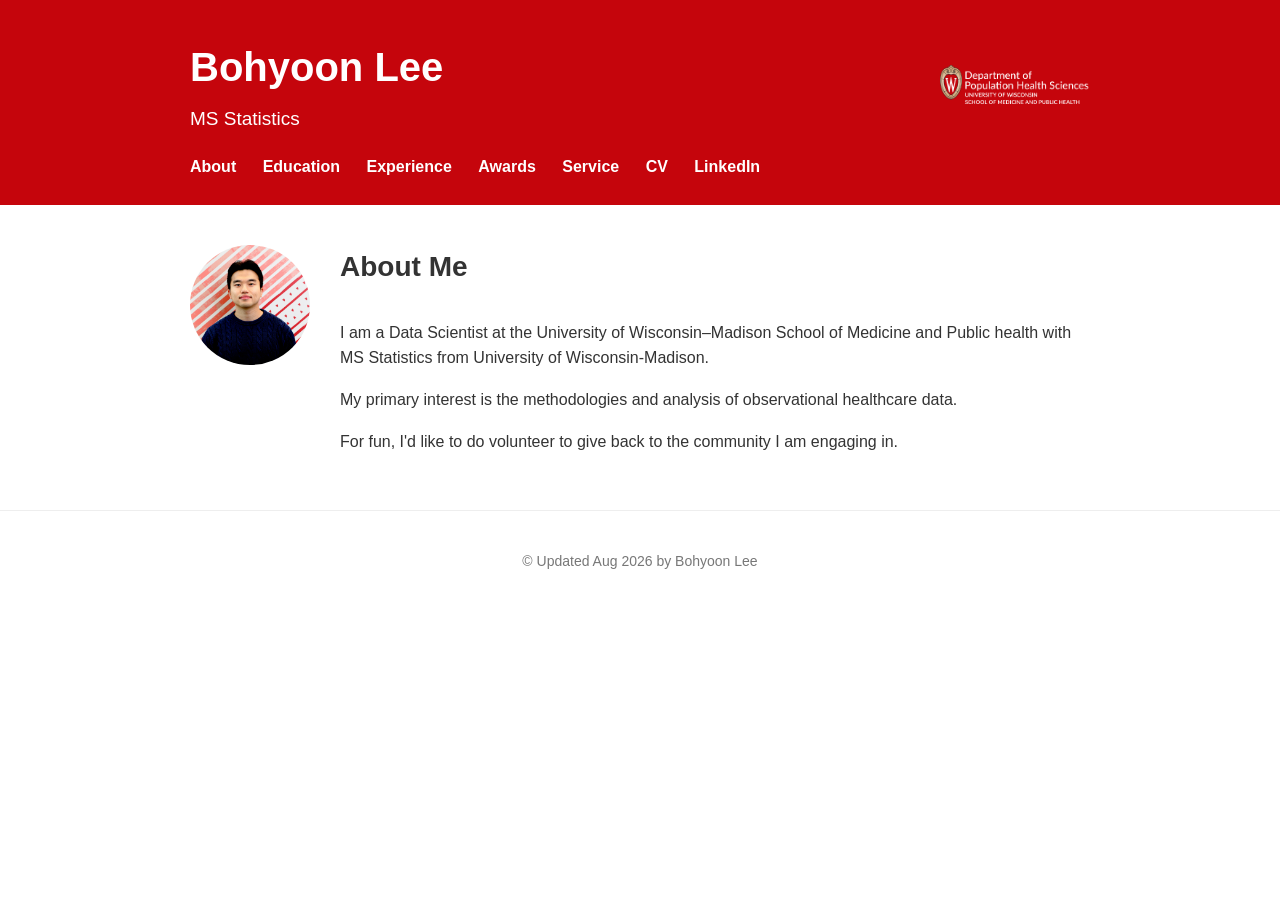
<file: index.html>
<!DOCTYPE html>
<html lang="en">

<head>
    <meta charset="UTF-8">
    <meta name="viewport" content="width=device-width, initial-scale=1.0">

    <title>Bohyoon Lee</title>

    <link rel="stylesheet" href="styles.css?v=4">
</head>

<body>

<header>

    <div class="container">

        <div class="header-top">

            <div class="header-text">

                <h1>Bohyoon Lee</h1>

                <p class="subtitle">
                    MS Statistics
                </p>

            </div>

            <div class="header-logo">

                <a href="https://www.wisc.edu/" target="_blank">
                    <img
                        src="POPUHEALSMPH_color-flush-reverse.png"
                        alt="University of Wisconsin–Madison"
                        class="uw-logo"
                    >
                </a>

            </div>

        </div>


        <nav>
            <a href="index.html">About</a>
            <a href="education.html">Education</a>
            <!-- <a href="research.html">Research</a> -->
            <a href="experience.html">Experience</a>
            <a href="awards.html">Awards</a>
            <a href="service.html">Service</a>
            <a href="bohyoonlee_CV.pdf" target="_blank">CV</a>
            <a href="https://www.linkedin.com/in/bohyoonlee/"
               target="_blank">LinkedIn</a>
        </nav>

    </div>

</header>


<main class="container">

<section class="about">

    <img
        src="profile-photo.JPG"
        alt="Bohyoon Lee"
        class="profile-photo"
    >

    <div class="about-text">

        <h2>About Me</h2>

        <p>
            I am a Data Scientist at the University of
            Wisconsin–Madison School of Medicine and Public health with MS Statistics from University of Wisconsin-Madison.
        </p>

        <p>
            My primary interest is the methodologies and analysis of observational healthcare data.
        </p>

        <p>
            For fun, I'd like to do volunteer to give back to the community I am engaging in.
        </p>

    </div>

</section>

</main>


<footer>
    <p>© Updated Aug 2026 by Bohyoon Lee</p>
</footer>

</body>
</html>
</file>
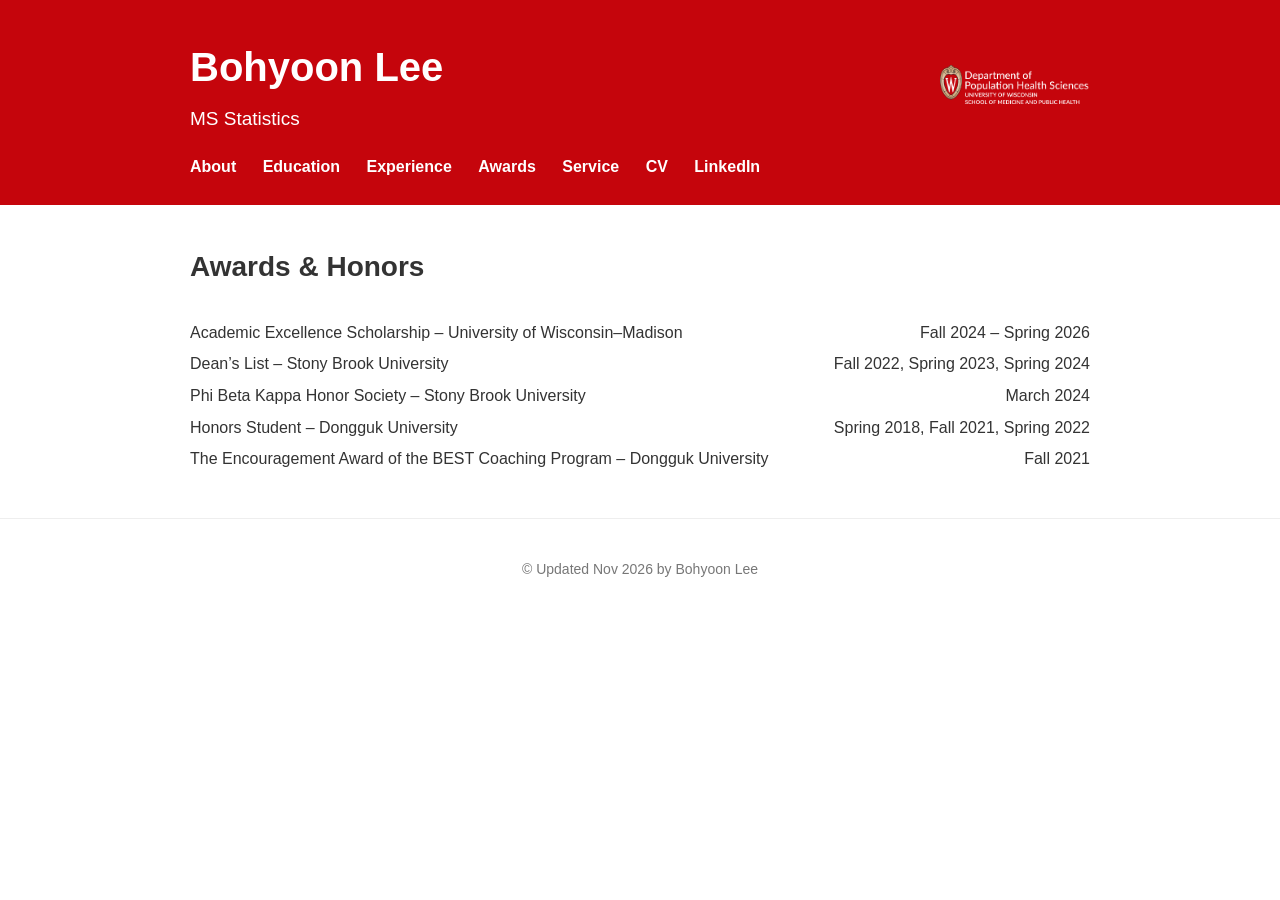
<file: awards.html>
<!DOCTYPE html>
<html lang="en">

<head>

    <meta charset="UTF-8">
    <meta name="viewport" content="width=device-width, initial-scale=1.0">

    <title>Awards | Bohyoon Lee</title>

    <link rel="stylesheet" href="styles.css?v=4">

</head>

<body>

<header>

    <div class="container">

        <div class="header-top">

            <div class="header-text">

                <h1>Bohyoon Lee</h1>

                <p class="subtitle">
                    MS Statistics
                </p>

            </div>

            <div class="header-logo">

                <a href="https://www.wisc.edu/" target="_blank">
                    <img
                        src="POPUHEALSMPH_color-flush-reverse.png"
                        alt="University of Wisconsin–Madison"
                        class="uw-logo"
                    >
                </a>

            </div>

        </div>


        <nav>
            <a href="index.html">About</a>
            <a href="education.html">Education</a>
            <!-- <a href="research.html">Research</a> -->
            <a href="experience.html">Experience</a>
            <a href="awards.html">Awards</a>
            <a href="service.html">Service</a>
            <a href="bohyoonlee_CV.pdf" target="_blank">CV</a>
            <a href="https://www.linkedin.com/in/bohyoonlee/"
               target="_blank">LinkedIn</a>
        </nav>

    </div>

</header>


<main class="container">

<section class="awards-section">

    <h2>Awards & Honors</h2>

    <div class="award-row">
        <div class="award-title">
            Academic Excellence Scholarship – University of Wisconsin–Madison
        </div>
        <div class="award-period">
            Fall 2024 – Spring 2026
        </div>
    </div>

    <div class="award-row">
        <div class="award-title">
            Dean’s List – Stony Brook University
        </div>
        <div class="award-period">
            Fall 2022, Spring 2023, Spring 2024
        </div>
    </div>

    <div class="award-row">
        <div class="award-title">
            Phi Beta Kappa Honor Society – Stony Brook University
        </div>
        <div class="award-period">
            March 2024
        </div>
    </div>

    <div class="award-row">
        <div class="award-title">
            Honors Student – Dongguk University
        </div>
        <div class="award-period">
            Spring 2018, Fall 2021, Spring 2022
        </div>
    </div>

    <div class="award-row">
        <div class="award-title">
            The Encouragement Award of the BEST Coaching Program – Dongguk University
        </div>
        <div class="award-period">
            Fall 2021
        </div>
    </div>

</section>

</main>

<footer>
    <p>© Updated Nov 2026 by Bohyoon Lee</p>
</footer>

</body>

</html>
</file>
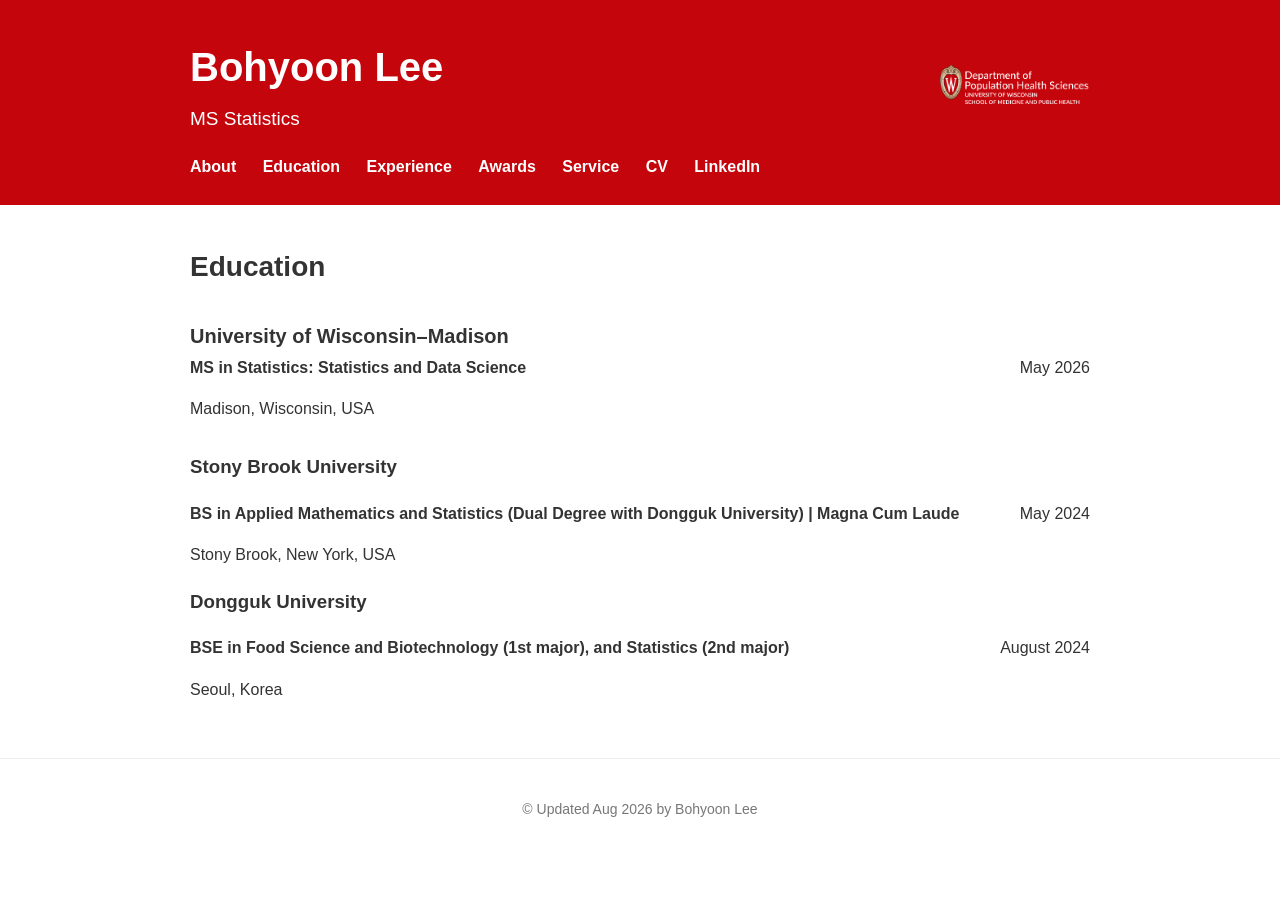
<file: education.html>
<!DOCTYPE html>
<html lang="en">

<head>
    <meta charset="UTF-8">
    <meta name="viewport" content="width=device-width, initial-scale=1.0">

    <title>Education | Bohyoon Lee</title>

    <link rel="stylesheet" href="styles.css?v=4">
</head>

<body>

<header>

    <div class="container">

        <div class="header-top">

            <div class="header-text">

                <h1>Bohyoon Lee</h1>

                <p class="subtitle">
                    MS Statistics
                </p>

            </div>

            <div class="header-logo">

                <a href="https://www.wisc.edu/" target="_blank">
                    <img
                        src="POPUHEALSMPH_color-flush-reverse.png"
                        alt="University of Wisconsin–Madison"
                        class="uw-logo"
                    >
                </a>

            </div>

        </div>


        <nav>
            <a href="index.html">About</a>
            <a href="education.html">Education</a>
            <!-- <a href="research.html">Research</a> -->
            <a href="experience.html">Experience</a>
            <a href="awards.html">Awards</a>
            <a href="service.html">Service</a>
            <a href="bohyoonlee_CV.pdf" target="_blank">CV</a>
            <a href="https://www.linkedin.com/in/bohyoonlee/"
               target="_blank">LinkedIn</a>
        </nav>

    </div>

</header>


<main class="container">

<section>

    <h2>Education</h2>

<div class="education-entry">
    
    <!-- <div class="education-header"> -->

        <h3>University of Wisconsin–Madison</h3>

        <div class="degree-row">

        <p class="degree">
            <strong>
                MS in Statistics: Statistics and Data Science
            </strong>
        </p>

        <p class="education-date">
            May 2026
        </p>
        </div>
        <p>
            Madison, Wisconsin, USA
        </p>

    <!-- </div> -->
</div>

    <!-- <div class="education-header"> -->

        <h3>Stony Brook University</h3>
        <div class="degree-row">
        <p class="degree">
            <strong>
                BS in Applied Mathematics and Statistics (Dual Degree with Dongguk University) | Magna Cum Laude
            </strong>
        </p>

        <p class="education-date">
            May 2024
        </p>
        </div>
        <p>
            Stony Brook, New York, USA
        </p>

    <!-- </div> -->

    <!-- <div class="education-header"> -->

        <h3>Dongguk University</h3>
        <div class="degree-row">
        <p class="degree">
            <strong>
                BSE in Food Science and Biotechnology (1st major), and Statistics (2nd major)
            </strong>
        </p>

        <p class="education-date">
            August 2024
        </p>
        </div>
        <p>
            Seoul, Korea
        </p>

    <!-- </div> -->

</section>

</main>


<footer>
    <p>© Updated Aug 2026 by Bohyoon Lee</p>
</footer>

</body>
</html>
</file>
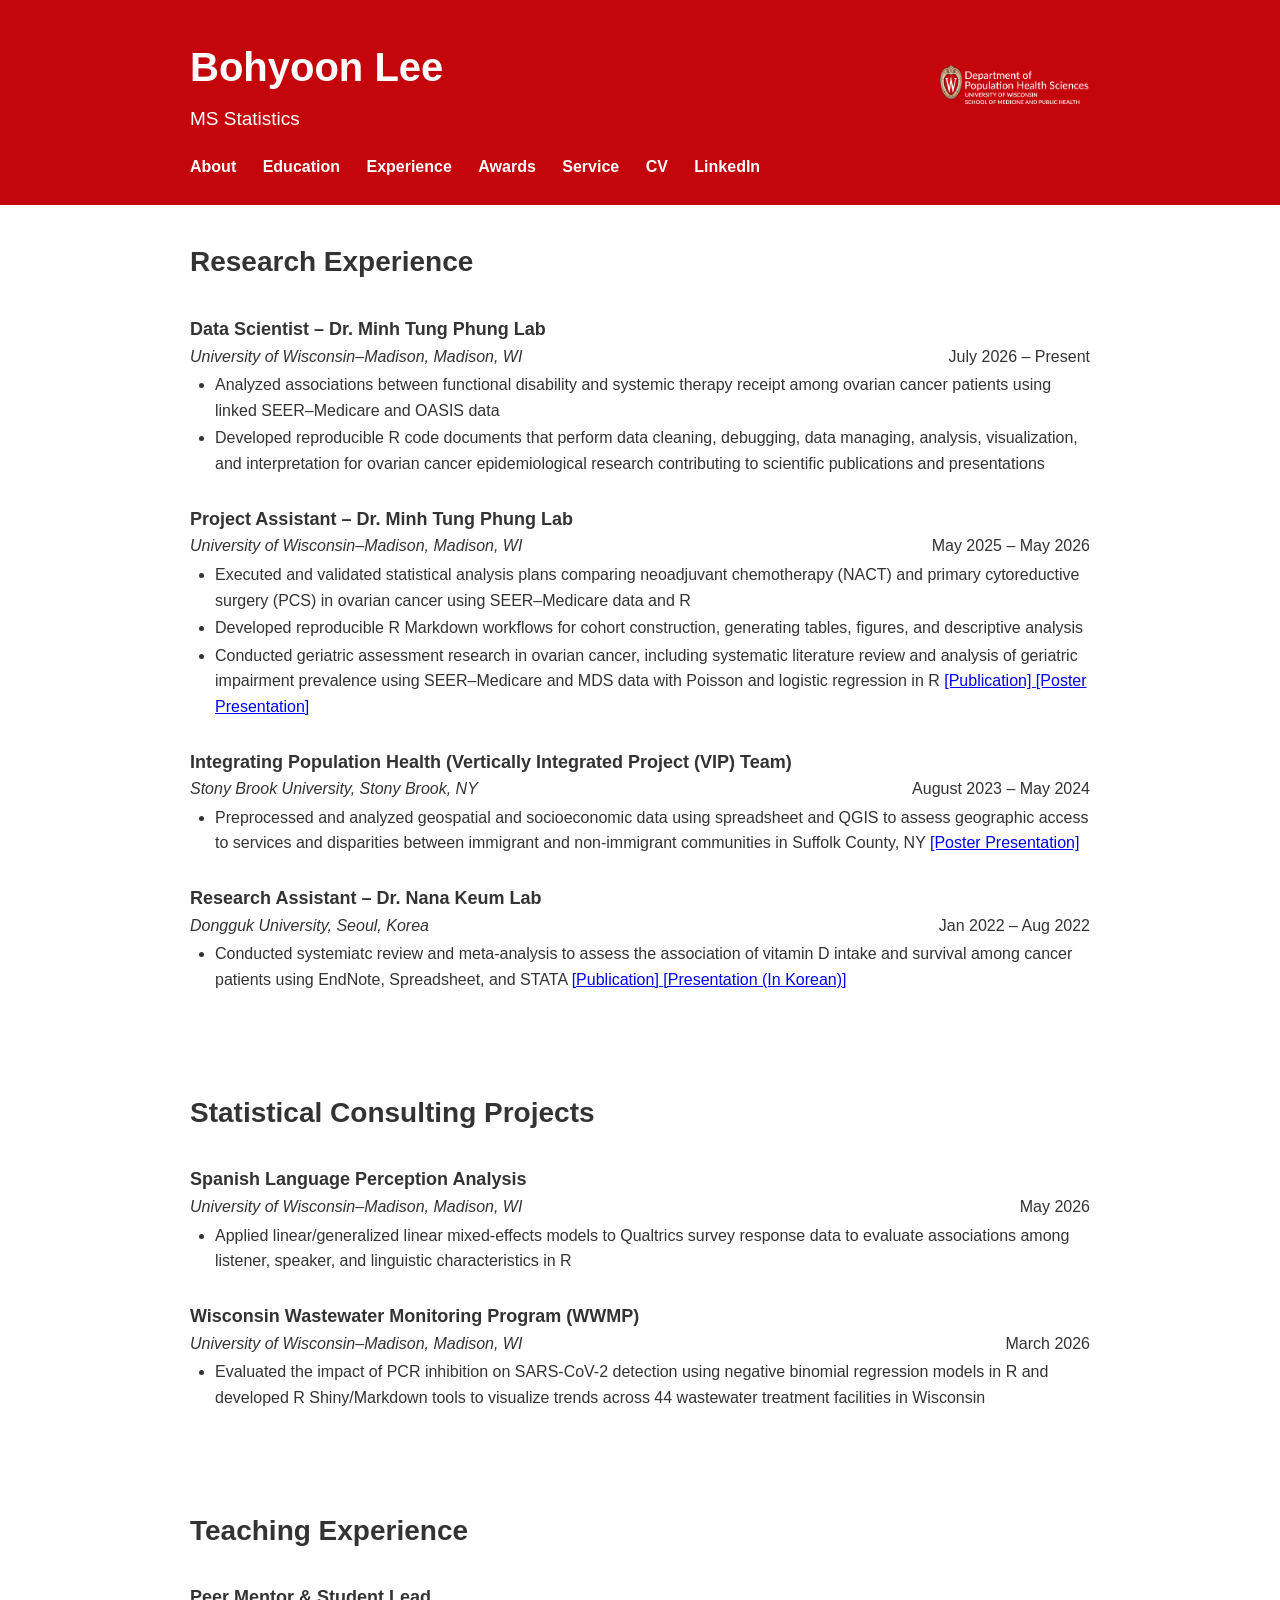
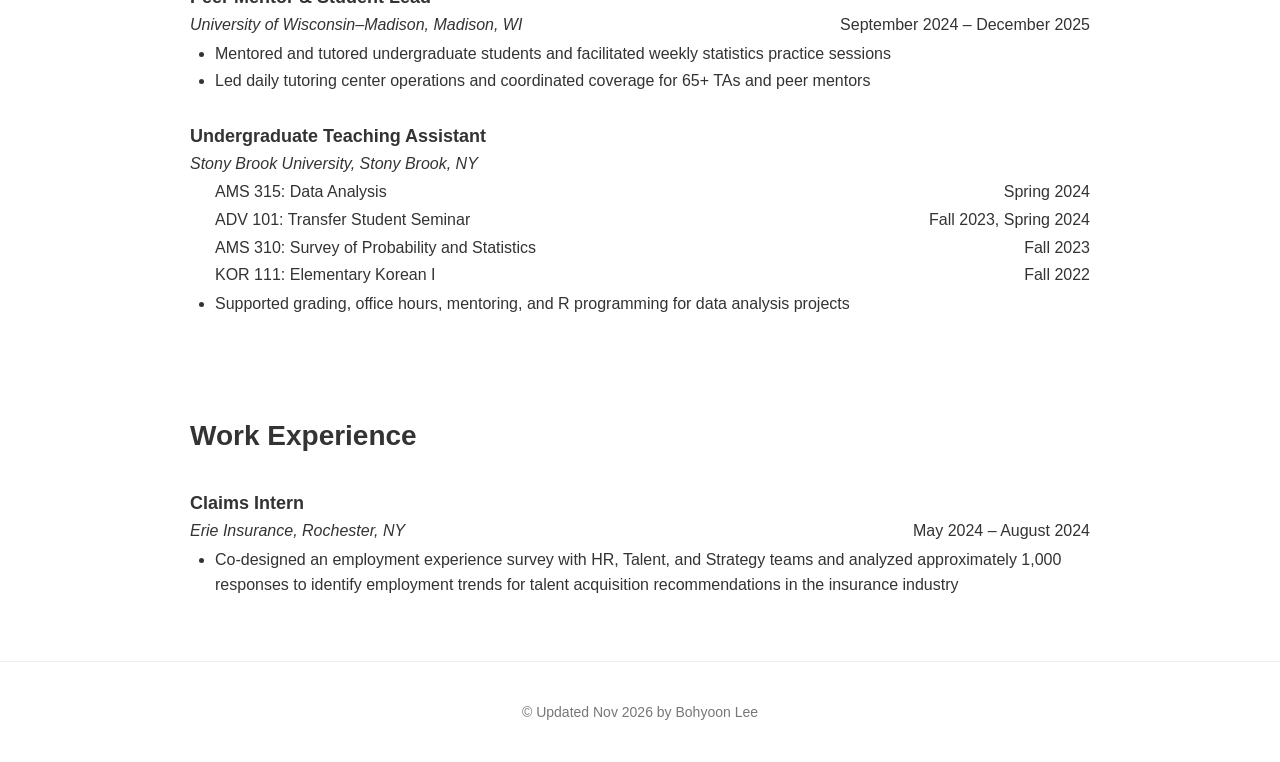
<file: experience.html>
<!DOCTYPE html>
<html lang="en">

<head>

    <meta charset="UTF-8">
    <meta name="viewport" content="width=device-width, initial-scale=1.0">

    <title>Experience | Bohyoon Lee</title>

    <link rel="stylesheet" href="styles.css?v=4">

</head>


<body>


<header>

    <div class="container">

        <div class="header-top">

            <div class="header-text">

                <h1>Bohyoon Lee</h1>

                <p class="subtitle">
                    MS Statistics
                </p>

            </div>

            <div class="header-logo">

                <a href="https://www.wisc.edu/" target="_blank">
                    <img
                        src="POPUHEALSMPH_color-flush-reverse.png"
                        alt="University of Wisconsin–Madison"
                        class="uw-logo"
                    >
                </a>

            </div>

        </div>


        <nav>
            <a href="index.html">About</a>
            <a href="education.html">Education</a>
            <!-- <a href="research.html">Research</a> -->
            <a href="experience.html">Experience</a>
            <a href="awards.html">Awards</a>
            <a href="service.html">Service</a>
            <a href="bohyoonlee_CV.pdf" target="_blank">CV</a>
            <a href="https://www.linkedin.com/in/bohyoonlee/"
               target="_blank">LinkedIn</a>
        </nav>

    </div>

</header>



<main class="container">


<!-- ========================================
     Research Experience
======================================== -->

<section class="experience-section">

    <h2>Research Experience</h2>


    <!-- Data Scientist -->

    <div class="experience-entry">

        <div class="experience-title">
            Data Scientist – Dr. Minh Tung Phung Lab
        </div>

        <div class="experience-meta">

            <div class="experience-institution">
                University of Wisconsin–Madison, Madison, WI
            </div>

            <div class="experience-date">
                July 2026 – Present
            </div>

        </div>

        <ul class="experience-bullets">

            <li>
                Analyzed associations between functional disability and
                systemic therapy receipt among ovarian cancer patients
                using linked SEER–Medicare and OASIS data
            </li>

            <li>
                Developed reproducible R code documents that perform data cleaning, debugging, data managing, analysis, visualization,
and interpretation for ovarian cancer epidemiological research contributing to scientific publications and
presentations
            </li>

        </ul>

    </div>



    <!-- Project Assistant -->

    <div class="experience-entry">

        <div class="experience-title">
            Project Assistant – Dr. Minh Tung Phung Lab
        </div>

        <div class="experience-meta">

            <div class="experience-institution">
                University of Wisconsin–Madison, Madison, WI
            </div>

            <div class="experience-date">
                May 2025 – May 2026
            </div>

        </div>

        <ul class="experience-bullets">

            <li>
                Executed and validated statistical analysis plans comparing
                neoadjuvant chemotherapy (NACT) and primary cytoreductive
                surgery (PCS) in ovarian cancer using SEER–Medicare data and R
            </li>

            <li>
                Developed reproducible R Markdown workflows for cohort
                construction, generating tables, figures, and descriptive
                analysis
            </li>

            <li>
                Conducted geriatric assessment research in ovarian cancer,
                including systematic literature review and analysis of
                geriatric impairment prevalence using SEER–Medicare and
                MDS data with Poisson and logistic regression in R
                <a href="https://doi.org/10.1158/1538-7445.OVARIAN25-A017"
                    target="_blank">
                    [Publication]
                </a>
                <a href="prevalence_of_impairments.png" target="_blank">
                    [Poster Presentation]
                </a>
            </li>

        </ul>

    </div>



    <!-- VIP -->

    <div class="experience-entry">

        <div class="experience-title">
            Integrating Population Health
            (Vertically Integrated Project (VIP) Team)
        </div>

        <div class="experience-meta">

            <div class="experience-institution">
                Stony Brook University, Stony Brook, NY
            </div>

            <div class="experience-date">
                August 2023 – May 2024
            </div>

        </div>

        <ul class="experience-bullets">

            <li>
                Preprocessed and analyzed geospatial and socioeconomic data
                using spreadsheet and QGIS to assess geographic access to
                services and disparities between immigrant and non-immigrant
                communities in Suffolk County, NY
                <a href="vip_poster.pdf" target="_blank">
        [Poster Presentation]
    </a>
            </li>

        </ul>

    </div>

     <div class="experience-entry">

        <div class="experience-title">
            Research Assistant – Dr. Nana Keum Lab
        </div>

        <div class="experience-meta">

            <div class="experience-institution">
                Dongguk University, Seoul, Korea
            </div>

            <div class="experience-date">
                Jan 2022 – Aug 2022
            </div>

        </div>

        <ul class="experience-bullets">

            <li>
                Conducted systemiatc review and meta-analysis to assess 
                the association of vitamin D intake and survival among 
                cancer patients using EndNote, Spreadsheet, and STATA
                <a href="https://doi.org/10.3390/nu14163418"
                    target="_blank">
                    [Publication]
                </a>
                <a href="vitd_mortality.pdf" target="_blank">
                    [Presentation (In Korean)]
                </a>
            </li>

        </ul>

    </div>

</section>



<!-- ========================================
     Statistical Consulting Projects
======================================== -->

<section class="experience-section">

    <h2>Statistical Consulting Projects</h2>


    <!-- Spanish Language Perception -->

    <div class="experience-entry">

        <div class="experience-title">
            Spanish Language Perception Analysis
        </div>

        <div class="experience-meta">

            <div class="experience-institution">
                University of Wisconsin–Madison, Madison, WI
            </div>

            <div class="experience-date">
                May 2026
            </div>

        </div>

        <ul class="experience-bullets">

            <li>
                Applied linear/generalized linear mixed-effects models to
                Qualtrics survey response data to evaluate associations
                among listener, speaker, and linguistic characteristics in R
            </li>

        </ul>

    </div>



    <!-- Wastewater -->

    <div class="experience-entry">

        <div class="experience-title">
            Wisconsin Wastewater Monitoring Program (WWMP)
        </div>

        <div class="experience-meta">

            <div class="experience-institution">
                University of Wisconsin–Madison, Madison, WI
            </div>

            <div class="experience-date">
                March 2026
            </div>

        </div>

        <ul class="experience-bullets">

            <li>
                Evaluated the impact of PCR inhibition on SARS-CoV-2
                detection using negative binomial regression models in R
                and developed R Shiny/Markdown tools to visualize trends
                across 44 wastewater treatment facilities in Wisconsin
            </li>

        </ul>

    </div>

</section>



<!-- ========================================
     Teaching Experience
======================================== -->

<section class="experience-section">

    <h2>Teaching Experience</h2>


    <!-- Peer Mentor -->

    <div class="experience-entry">

        <div class="experience-title">
            Peer Mentor &amp; Student Lead
        </div>

        <div class="experience-meta">

            <div class="experience-institution">
                University of Wisconsin–Madison, Madison, WI
            </div>

            <div class="experience-date">
                September 2024 – December 2025
            </div>

        </div>

        <ul class="experience-bullets">

            <li>
                Mentored and tutored undergraduate students and facilitated
                weekly statistics practice sessions
            </li>

            <li>
                Led daily tutoring center operations and coordinated coverage
                for 65+ TAs and peer mentors
            </li>

        </ul>

    </div>



    <!-- Undergraduate TA -->

    <div class="experience-entry">

        <div class="experience-title">
            Undergraduate Teaching Assistant
        </div>

        <div class="experience-meta">

            <div class="experience-institution">
                Stony Brook University, Stony Brook, NY
            </div>

        </div>

        <ul class="course-list">

            <li>
                <span>AMS 315: Data Analysis</span>
                <span class="course-date">Spring 2024</span>
            </li>

            <li>
                <span>ADV 101: Transfer Student Seminar</span>
                <span class="course-date">
                    Fall 2023, Spring 2024
                </span>
            </li>

            <li>
                <span>AMS 310: Survey of Probability and Statistics</span>
                <span class="course-date">Fall 2023</span>
            </li>

            <li>
                <span>KOR 111: Elementary Korean I</span>
                <span class="course-date">Fall 2022</span>
            </li>

        </ul>

        <ul class="experience-bullets">

            <li>
                Supported grading, office hours, mentoring, and
                R programming for data analysis projects
            </li>

        </ul>

    </div>

</section>



<!-- ========================================
     Work Experience
======================================== -->

<section class="experience-section">

    <h2>Work Experience</h2>


    <div class="experience-entry">

        <div class="experience-title">
            Claims Intern
        </div>

        <div class="experience-meta">

            <div class="experience-institution">
                Erie Insurance, Rochester, NY
            </div>

            <div class="experience-date">
                May 2024 – August 2024
            </div>

        </div>

        <ul class="experience-bullets">

            <li>
                Co-designed an employment experience survey with HR,
                Talent, and Strategy teams and analyzed approximately
                1,000 responses to identify employment trends for talent
                acquisition recommendations in the insurance industry
            </li>

        </ul>

    </div>

</section>


</main>



<footer>

    <p>
        © Updated Nov 2026 by Bohyoon Lee
    </p>

</footer>


</body>

</html>
</file>
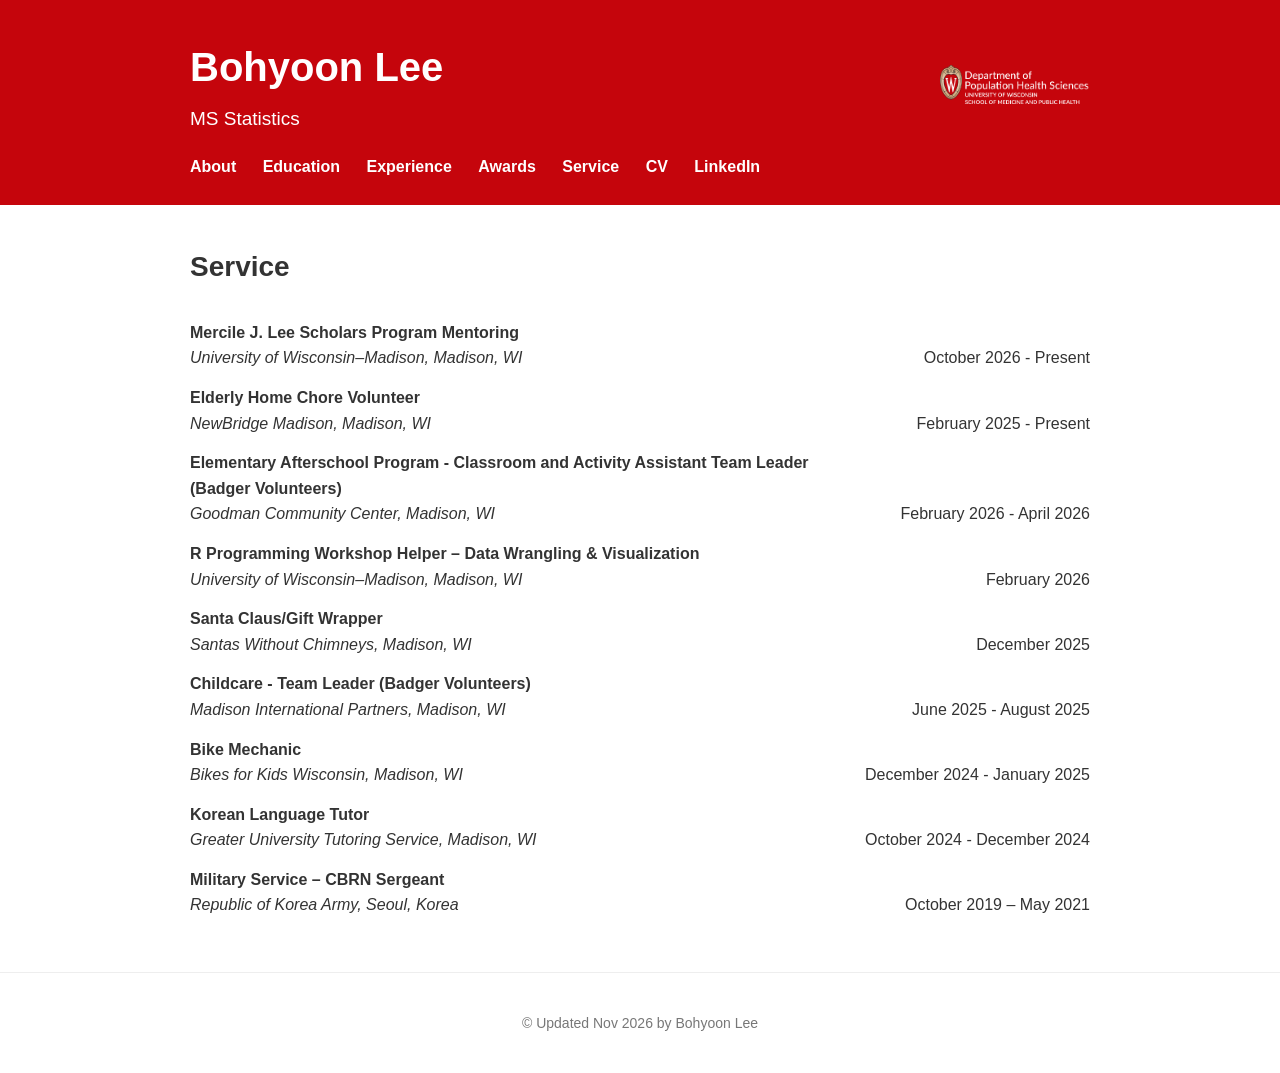
<file: service.html>
<!DOCTYPE html>
<html lang="en">

<head>

    <meta charset="UTF-8">
    <meta name="viewport" content="width=device-width, initial-scale=1.0">

    <title>Service | Bohyoon Lee</title>

    <link rel="stylesheet" href="styles.css?v=4">
    <style>

.service-entry {
    display: flex;
    justify-content: space-between;
    align-items: flex-end;
    gap: 40px;
    width: 100%;
    margin-bottom: 14px;
}

.service-left {
    flex: 1;
}

.service-title {
    font-weight: bold;
}

.service-institution {
    font-style: italic;
}

.service-date {
    white-space: nowrap;
    text-align: right;
}

/* Mobile */
@media (max-width: 600px) {
    .service-entry {
        flex-direction: column;
        align-items: flex-start;
        gap: 2px;
    }

    .service-date {
        text-align: left;
    }
}

</style>
</head>

<body>

<header>

    <div class="container">

        <div class="header-top">

            <div class="header-text">

                <h1>Bohyoon Lee</h1>

                <p class="subtitle">
                    MS Statistics
                </p>

            </div>

            <div class="header-logo">

                <a href="https://www.wisc.edu/" target="_blank">
                    <img
                        src="POPUHEALSMPH_color-flush-reverse.png"
                        alt="University of Wisconsin–Madison"
                        class="uw-logo"
                    >
                </a>

            </div>

        </div>


        <nav>
            <a href="index.html">About</a>
            <a href="education.html">Education</a>
            <!-- <a href="research.html">Research</a> -->
            <a href="experience.html">Experience</a>
            <a href="awards.html">Awards</a>
            <a href="service.html">Service</a>
            <a href="bohyoonlee_CV.pdf" target="_blank">CV</a>
            <a href="https://www.linkedin.com/in/bohyoonlee/"
               target="_blank">LinkedIn</a>
        </nav>

    </div>

</header>


<main class="container">

<section>

    <h2>Service</h2>

        <div class="service-entry">

        <div class="service-left">

            <div class="service-title">
                Mercile J. Lee Scholars Program Mentoring
            </div>

            <div class="service-institution">
                University of Wisconsin–Madison, Madison, WI
            </div>

        </div>

        <div class="service-date">
            October 2026 - Present
        </div>

    </div>

    <div class="service-entry">

        <div class="service-left">

            <div class="service-title">
                Elderly Home Chore Volunteer
            </div>

            <div class="service-institution">
                NewBridge Madison, Madison, WI
            </div>

        </div>

        <div class="service-date">
            February 2025 - Present
        </div>            

    </div>

    <div class="service-entry">

        <div class="service-left">

            <div class="service-title">
                Elementary Afterschool Program - Classroom and Activity Assistant Team Leader (Badger Volunteers)
            </div>

            <div class="service-institution">
                Goodman Community Center, Madison, WI
            </div>

        </div>

        <div class="service-date">
            February 2026 - April 2026
        </div>

    </div>

    <div class="service-entry">

        <div class="service-left">

            <div class="service-title">
                R Programming Workshop Helper – Data Wrangling & Visualization
            </div>

            <div class="service-institution">
                University of Wisconsin–Madison, Madison, WI
            </div>

        </div>

        <div class="service-date">
            February 2026
        </div>

    </div>

    <div class="service-entry">

        <div class="service-left">

            <div class="service-title">
                Santa Claus/Gift Wrapper
            </div>

            <div class="service-institution">
                Santas Without Chimneys, Madison, WI
            </div>

        </div>

        <div class="service-date">
            December 2025
        </div>

    </div>

    <div class="service-entry">

        <div class="service-left">

            <div class="service-title">
                Childcare - Team Leader (Badger Volunteers)
            </div>

            <div class="service-institution">
                Madison International Partners, Madison, WI
            </div>

        </div>

        <div class="service-date">
            June 2025 - August 2025
        </div>

    </div>

    <div class="service-entry">

        <div class="service-left">

            <div class="service-title">
                Bike Mechanic
            </div>

            <div class="service-institution">
                Bikes for Kids Wisconsin, Madison, WI
            </div>

        </div>

        <div class="service-date">
            December 2024 - January 2025
        </div>

    </div>

    <div class="service-entry">

        <div class="service-left">

            <div class="service-title">
                Korean Language Tutor
            </div>

            <div class="service-institution">
                Greater University Tutoring Service, Madison, WI
            </div>

        </div>

        <div class="service-date">
            October 2024 - December 2024
        </div>

    </div>

    



    <div class="service-entry">

        <div class="service-left">

            <div class="service-title">
                Military Service – CBRN Sergeant
            </div>

            <div class="service-institution">
                Republic of Korea Army, Seoul, Korea
            </div>

        </div>

        <div class="service-date">
            October 2019 – May 2021
        </div>

    </div>

</section>

</main>


<footer>
    <p>© Updated Nov 2026 by Bohyoon Lee</p>
</footer>

</body>

</html>
</file>
<file: styles.css>
/* ========================================
   General
======================================== */

body {
    margin: 0;
    font-family: Arial, Helvetica, sans-serif;
    line-height: 1.6;
    color: #333;
    background-color: #ffffff;
}

.container {
    max-width: 900px;
    margin: auto;
    padding: 0 25px;
}


/* ========================================
   Header
======================================== */

header {
    background-color: #C5050C;
    padding: 35px 0 25px 0;
    color: white;
    border-bottom: none;
}

.header-top {
    display: flex;
    justify-content: space-between;
    align-items: center;
    gap: 30px;
}

.header-text h1 {
    margin: 0;
    font-size: 40px;
    color: white;
}

.subtitle {
    margin-top: 5px;
    margin-bottom: 0;
    font-size: 19px;
    color: white;
}

.header-logo {
    margin-left: auto;
}

.uw-logo {
    width: 220px;
    height: auto;
    display: block;
}


/* Name + logo */

.header-top {
    display: flex;
    justify-content: space-between;
    align-items: center;
    gap: 30px;
}


/* Name */

.header-text h1 {
    margin: 0;
    font-size: 40px;
    color: white;
}


/* Subtitle */

.subtitle {
    margin-top: 5px;
    margin-bottom: 0;
    font-size: 19px;
    color: white;
}


/* UW-Madison logo */

.header-logo {
    margin-left: auto;
}

.uw-logo {
    width: 150px;
    height: auto;
    display: block;
}

/* ========================================
   Navigation
======================================== */

nav {
    margin-top: 20px;
}

nav a {
    margin-right: 22px;
    text-decoration: none;
    color: white;
    font-weight: bold;
}

nav a:hover {
    text-decoration: underline;
    color: white;
}


/* ========================================
   Main section
======================================== */

section {
    padding: 40px 0;
}

h2 {
    font-size: 28px;
    margin-top: 0;
    margin-bottom: 30px;
}


/* ========================================
   Education
======================================== */

.education-entry {
    margin-bottom: 30px;
}


/* School name */

.education-entry h3 {
    margin: 0 0 3px 0;
    font-size: 20px;
}


/* Degree + graduation date */

.degree-row {
    display: flex;
    justify-content: space-between;
    align-items: baseline;
    gap: 30px;
}


/* Degree */

.degree {
    margin: 0;
    font-weight: bold;
}


/* Graduation date */

.education-date {
    margin: 0;
    white-space: nowrap;
    text-align: right;
}


/* Location */

.location {
    margin-top: 1px;
    margin-bottom: 0;
    color: #555;
}


/* Mobile */

@media (max-width: 600px) {

    .degree-row {
        flex-direction: column;
        gap: 0;
    }

    .education-date {
        text-align: left;
        margin-top: 2px;
    }

}


/* ========================================
   Footer
======================================== */

footer {
    text-align: center;
    padding: 25px;
    border-top: 1px solid #eeeeee;
    color: #777;
    font-size: 14px;
}


/* ========================================
   Mobile
======================================== */

@media (max-width: 600px) {

    header h1 {
        font-size: 32px;
    }

    nav a {
        display: inline-block;
        margin-right: 15px;
        margin-bottom: 8px;
    }

    .degree-row {
        flex-direction: column;
        gap: 0;
    }

    .education-date {
        text-align: left;
        margin-top: 2px;
    }

}

/* ========================================
   About
======================================== */

.about {
    display: flex;
    align-items: flex-start;
    gap: 30px;
}

.profile-photo {
    width: 120px;
    height: 120px;
    object-fit: cover;
    border-radius: 50%;
    flex-shrink: 0;
}

.about-text {
    flex: 1;
}

.about-text h2 {
    margin-top: 0;
}

/* ========================================
   Awards
======================================== */

.award-row {
    display: grid;
    grid-template-columns: 1fr auto;
    align-items: baseline;
    column-gap: 40px;
    width: 100%;
    margin-bottom: 6px;
}

.award-title {
    text-align: left;
}

.award-period {
    text-align: right;
    white-space: nowrap;
    justify-self: end;
}

/* ========================================
   Service
======================================== */

.service-entry {
    display: grid;
    grid-template-columns: 1fr auto;
    column-gap: 40px;
    align-items: start;
    margin-bottom: 12px;
}

.service-title {
    font-weight: bold;
}

.service-institution {
    font-style: italic;
}

.service-date {
    white-space: nowrap;
    text-align: right;
    align-self: end;
}

/* ========================================
   Experience
======================================== */

.experience-section {
    padding: 35px 0;
}


/* Individual position/project */

.experience-entry {
    margin-bottom: 28px;
}


/* Position or project title */

.experience-title {
    font-size: 18px;
    font-weight: bold;
    margin-bottom: 0;
}


/* Institution + date */

.experience-meta {
    display: grid;
    grid-template-columns: 1fr auto;
    column-gap: 30px;
    align-items: baseline;
    width: 100%;
    margin-top: 0;
}


/* Institution */

.experience-institution {
    font-style: italic;
}


/* Date */

.experience-date {
    text-align: right;
    white-space: nowrap;
}


/* Bullet list */

.experience-bullets {
    margin-top: 3px;
    margin-bottom: 0;
    padding-left: 25px;
}

.experience-bullets li {
    margin-bottom: 2px;
}


/* ========================================
   TA Course List
======================================== */

.course-list {
    margin-top: 3px;
    margin-bottom: 3px;
    padding-left: 25px;
}

.course-list li {
    display: grid;
    grid-template-columns: 1fr auto;
    column-gap: 30px;
    margin-bottom: 2px;
}

.course-date {
    text-align: right;
    white-space: nowrap;
}


/* ========================================
   Mobile Experience
======================================== */

@media (max-width: 600px) {

    .experience-meta {
        grid-template-columns: 1fr;
        row-gap: 0;
    }

    .experience-date {
        text-align: left;
        margin-top: 2px;
    }

    .course-list li {
        grid-template-columns: 1fr;
    }

    .course-date {
        text-align: left;
    }

}
</file>
